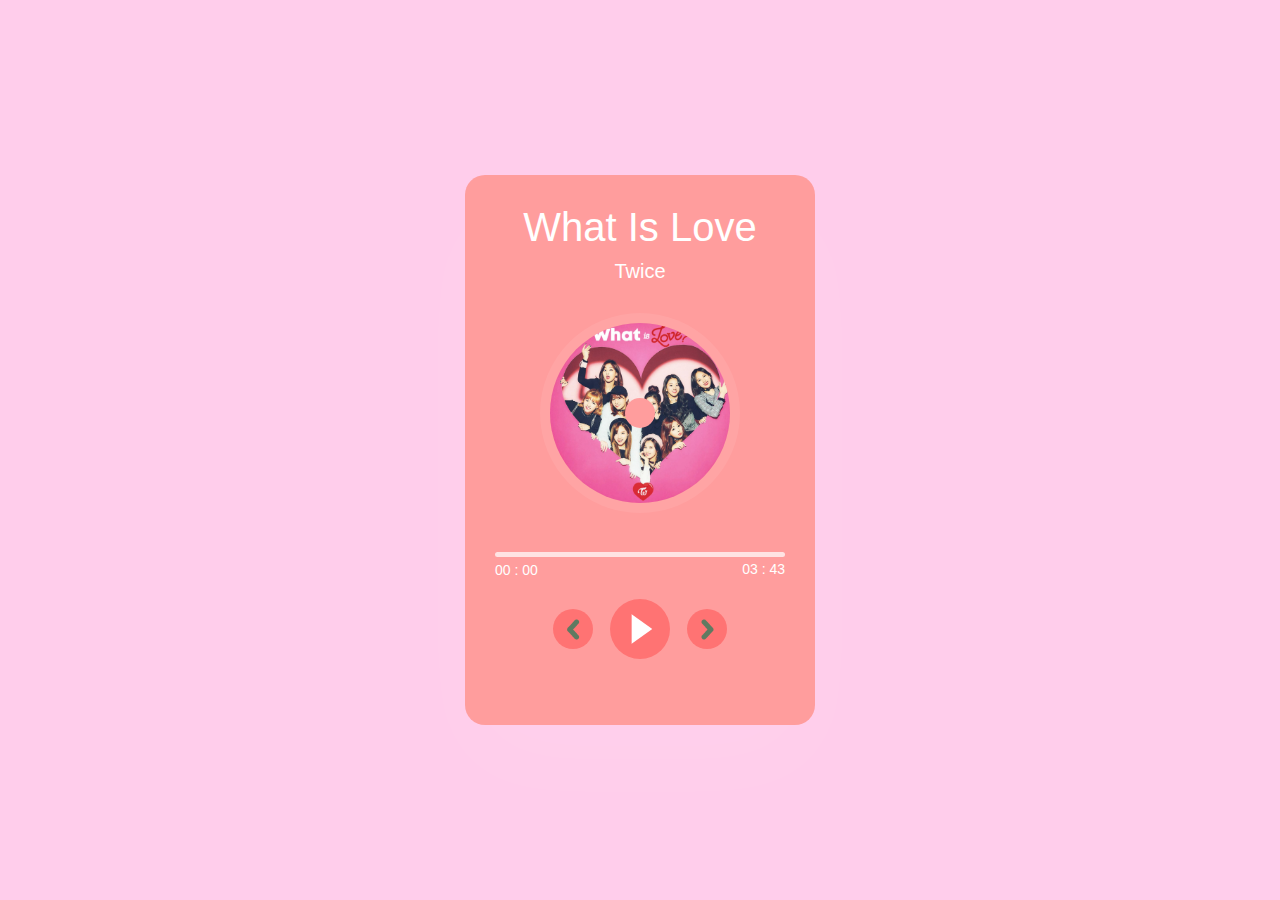
<file: music player/index.html>
<!DOCTYPE html>
<html lang="en">
   <head>
      <!-- basic -->
      <meta charset="utf-8">
      <meta http-equiv="X-UA-Compatible" content="IE=edge">
      <!-- mobile metas -->
      <meta name="viewport" content="width=device-width, initial-scale=1">
      <meta name="viewport" content="initial-scale=1, maximum-scale=1">
      <!-- site metas -->
      <title>Twice Music</title>
      <link rel="icon" href="img/twice.jpg" type="image" sizes="16x16">
      <meta name="keywords" content="Twice Song Collection">
      <meta name="description" content="Only for the most twice once fandom :>">
      <meta name="author" content="Nathanael zelig">
      <!-- style css -->
      <link rel="stylesheet" href="style.css">
   </head>
   <!-- body -->
   <body>
      <audio src="" id="audio"></audio>
      
      <div class="music-player">
        <h1 class="music-name">song one</h1>
        <p class="artist-name">artist name</p>

        <div class="disk"></div>

        <div class="song-slider">
         <input type="range" value="0" class="seek-bar">
         <span class="current-time">00:00</span>
         <span class="song-duration">00:00</span>
        </div>

        <div class="controls">
         <button class="btn backward-btn"><img src="img/pre.png" alt=""></button>
         <button class="play-btn pause">
            <span></span>
            <span></span>
         </button>
         <button class="btn forward-btn"><img src="img/nxt.png" alt=""></button>
        </div>
      </div>
    
      <script src="data.js"></script>
      <script src="app.js"></script>
   </body>
</html>
</file>
<file: music player/style.css>
*{
  margin: 0;
  padding: 0;
  box-sizing: border-box;
}

body{
  width: 100%;
  height: 100vh;
  display: flex;
  justify-content: center;
  align-items: center;
  background: #ffcdeb;
  font-family: 'roboto', sans-serif;
}

.music-player{
  width: 350px;
  height: 550px;
  border-radius: 20px;
  background:rgb(255, 157, 157);
  box-shadow: 0 40px 100px rgba(255, 255, 255, 0.08);
  padding: 30px;
  overflow: hidden;
  color:rgb(255, 255, 255);
}

.music-name, 
.artist-name{
  text-align: center;
  text-transform: capitalize;
}

.music-name{
  font-size: 40px;
  font-weight: 500;
  margin-bottom: 10px;
}

.artist-name{
  font-size: 20px;
}

.disk{
  position: relative;
  display: block;
  margin: 40px auto;
  width: 180px;
  height: 180px;
  border-radius: 50%;
  background-image: url('img/twice.jpg');
  background-size: cover;
  box-shadow: 0 0 0 10px rgba(255, 255, 255, 0.08);
  animation: rotate 20s linear infinite;
  animation-play-state: pause;
}

.disk.play{
  animation-play-state: running;
}

.disk::before{
  content: '';
  position: absolute;
  top: 50%;
  left: 50%;
  transform: translate(-50%, -50%);
  width: 30px;
  height: 30px;
  border-radius: 50%;
  background: rgb(255, 157, 157);
}

.song-slider{
  width: 100%;
  position: relative;
}

.seek-bar{
  -webkit-appearance: none;
  width: 100%;
  height: 5px;
  border-radius: 10px;
  background: #ffe3e3;
  overflow: hidden;
  cursor: pointer;
}

.seek-bar::-webkit-slider-thumb{
  -webkit-appearance: none;
  width: 1px;
  height: 20px;
  box-shadow: -400px 0 0 400px #979090;
}

.current-time,
.song-duration{
  font-size: 14px;
}

.song-duration{
  position: absolute;
  right: 0;
}

.controls{
  width: 60%;
  display: flex;
  justify-content: space-between;
  align-items: center;
  margin: auto;
  margin-top: 20px;
}

.play-btn{
  position: relative;
  width: 60px;
  height: 60px;
  border-radius: 50%;
  background: #ff7373;
  cursor: pointer;
  border: none;
}

.play-btn span{
  position: absolute;
  top: 50%;
  left: 25%;
  transform: translateY(-50%);
  width: 10px;
  height: 30px;
  border-radius: 2px;
  background-color: #ffffff;
  transition: .5s;
  clip-path: polygon(0 0, 100% 0, 100% 100%, 0% 100%);
}

.play-btn span:nth-child(2){
  left: 55%;
  transform-origin: center;
}

.play-btn.pause span:nth-child(2){
  transform: translateY(-50%) scaleY(0);
}

.play-btn.pause span:nth-child(1){
  width: 35%;
  left: 53%;
  transform: translate(-50%, -50%);
  border-radius: 0;
  clip-path: polygon(0 0, 100% 50%, 100% 50%, 0% 100%);
}

.play-btn.pause{
  animation: pulse 2s linear infinite;
}

@keyframes pulse{
  0%{
    box-shadow: 0;

  }
  50%{
    box-shadow: 0 0 0 5px rgba(255, 255, 255, 0.1);
  }
  100%{
    box-shadow: 0 0 0 5px rgba(255, 255, 255, 0.4);
  }
}

.btn{
  width: 40px;
  height: 40px;
  background: #ff7373;
  border-radius: 50%;
  display: flex;
  justify-content: center;
  align-items: center;
  border: none;
  cursor: pointer;
}

@keyframes rotate{
  0%{
    transform: rotate(0);
  }
  100%{
    transform: rotate(360deg);
  }
}
</file>
